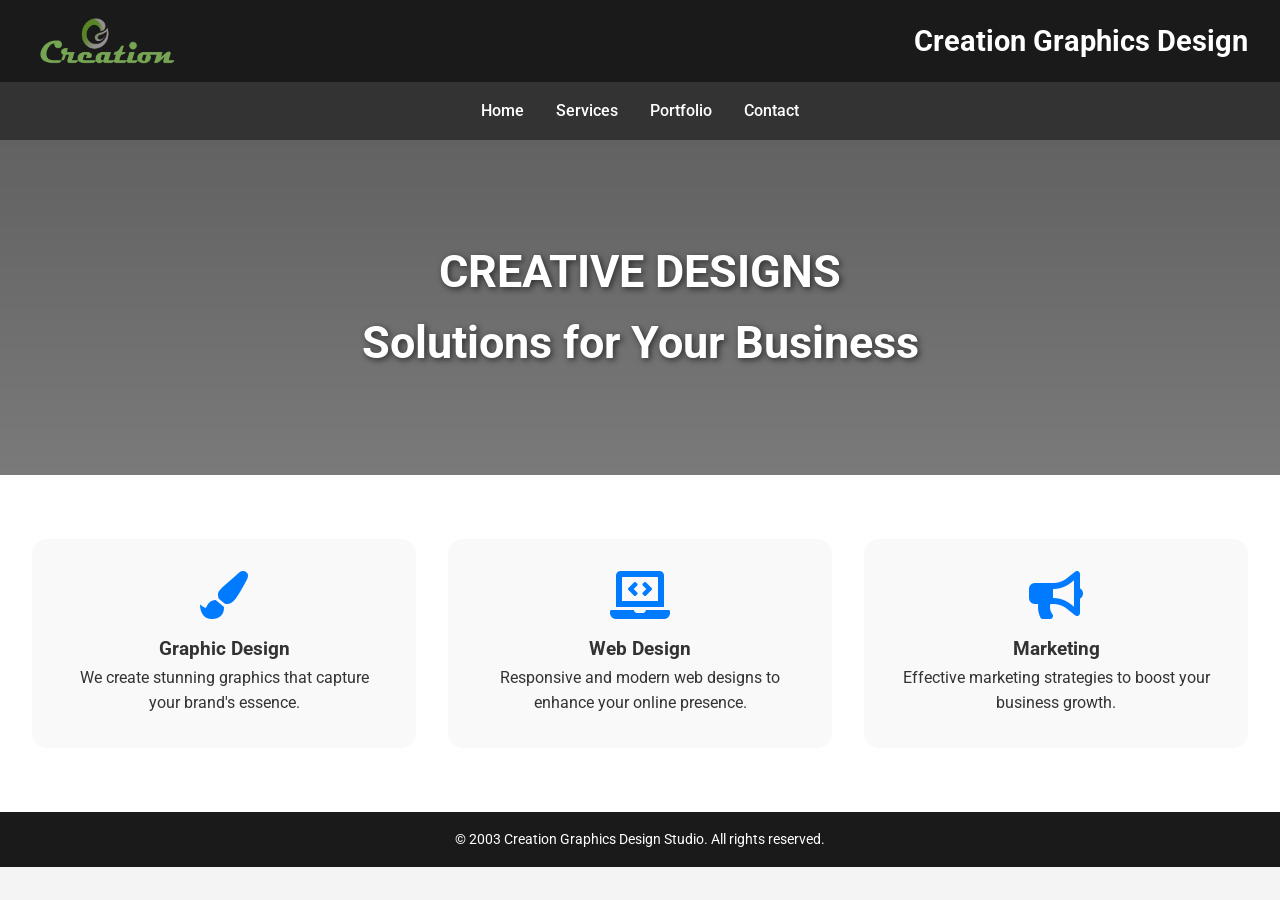
<file: Assignment_2/Graphics Designing/index.html>
<html lang="en">

<head>
    <meta charset="UTF-8">
    <meta name="viewport" content="width=device-width, initial-scale=1.0">
    <title>Graphics Design Studio</title>
    <link rel="stylesheet" href="https://cdnjs.cloudflare.com/ajax/libs/font-awesome/5.15.3/css/all.min.css">
    <link href="https://fonts.googleapis.com/css2?family=Roboto:wght@400;700&display=swap" rel="stylesheet">
    <link rel="stylesheet" href="style.css">
</head>

<body>
    <header>


        <img alt="Company Logo - A stylized graphic design logo with vibrant colors" class="h-12" height="50" src="logodesign.jpg.png" width="150" />
        <h1>Creation Graphics Design </h1>
    </header>
    <nav>
        <a href="index.html">Home</a>
        <a href="service.html">Services</a>
        <a href="portfolio.html">Portfolio</a>
        <a href="contact.html">Contact</a>
    </nav>
    <section class="hero">
        <h2>CREATIVE DESIGNS <br>Solutions for Your Business</h2>
    </section>
    <section id="services" class="services">
        <div class="service">
            <i class="fas fa-paint-brush"></i>
            <h3>Graphic Design</h3>
            <p>We create stunning graphics that capture your brand's essence.</p>
        </div>
        <div class="service">
            <i class="fas fa-laptop-code"></i>
            <h3>Web Design</h3>
            <p>Responsive and modern web designs to enhance your online presence.</p>
        </div>
        <div class="service">
            <i class="fas fa-bullhorn"></i>
            <h3>Marketing</h3>
            <p>Effective marketing strategies to boost your business growth.</p>
        </div>
    </section>

    <footer>
        <p>&copy; 2003 Creation Graphics Design Studio. All rights reserved.</p>
    </footer>
</body>

</html>
</file>
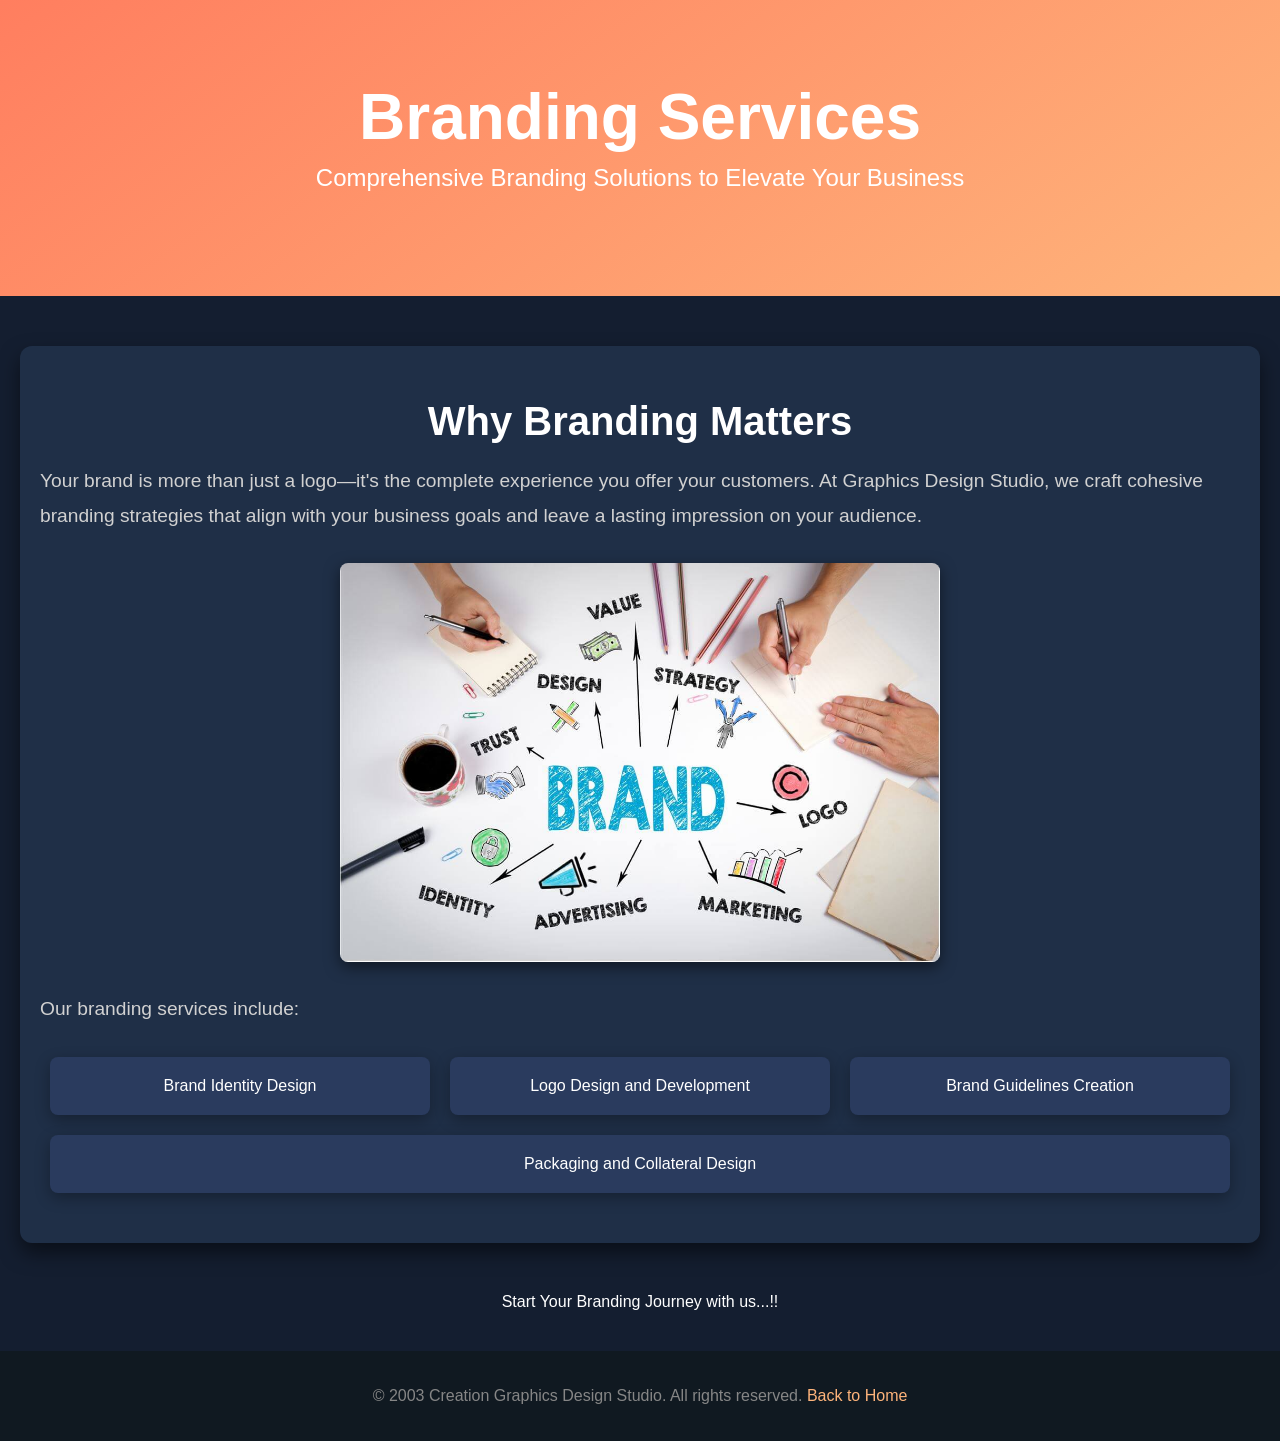
<file: Assignment_2/Graphics Designing/brand.html>
<!DOCTYPE html>
<html lang="en">

<head>
    <meta charset="UTF-8">
    <meta name="viewport" content="width=device-width, initial-scale=1.0">
    <link rel="stylesheet" href="brand.css">
    <title>Branding Services - Graphics Design Studio</title>

</head>

<body>
    <header>
        <h1>Branding Services</h1>
        <p>Comprehensive Branding Solutions to Elevate Your Business</p>
    </header>

    <section class="details-section">
        <h2>Why Branding Matters</h2>
        <p>Your brand is more than just a logo—it's the complete experience you offer your customers. At Graphics Design Studio, we craft cohesive branding strategies that align with your business goals and leave a lasting impression on your audience.</p>
        <img src="brand.jpg" alt="Branding Example">
        <p>Our branding services include:</p>
        <ul>
            <li>Brand Identity Design</li>
            <li>Logo Design and Development</li>
            <li>Brand Guidelines Creation</li>
            <li>Packaging and Collateral Design</li>
        </ul>
    </section>

    <div class="cta">
        Start Your Branding Journey with us...!!
    </div>

    <footer>
        <p>&copy; 2003 Creation Graphics Design Studio. All rights reserved. <a href="index.html">Back to Home</a></p>
    </footer>
</body>

</html>
</file>
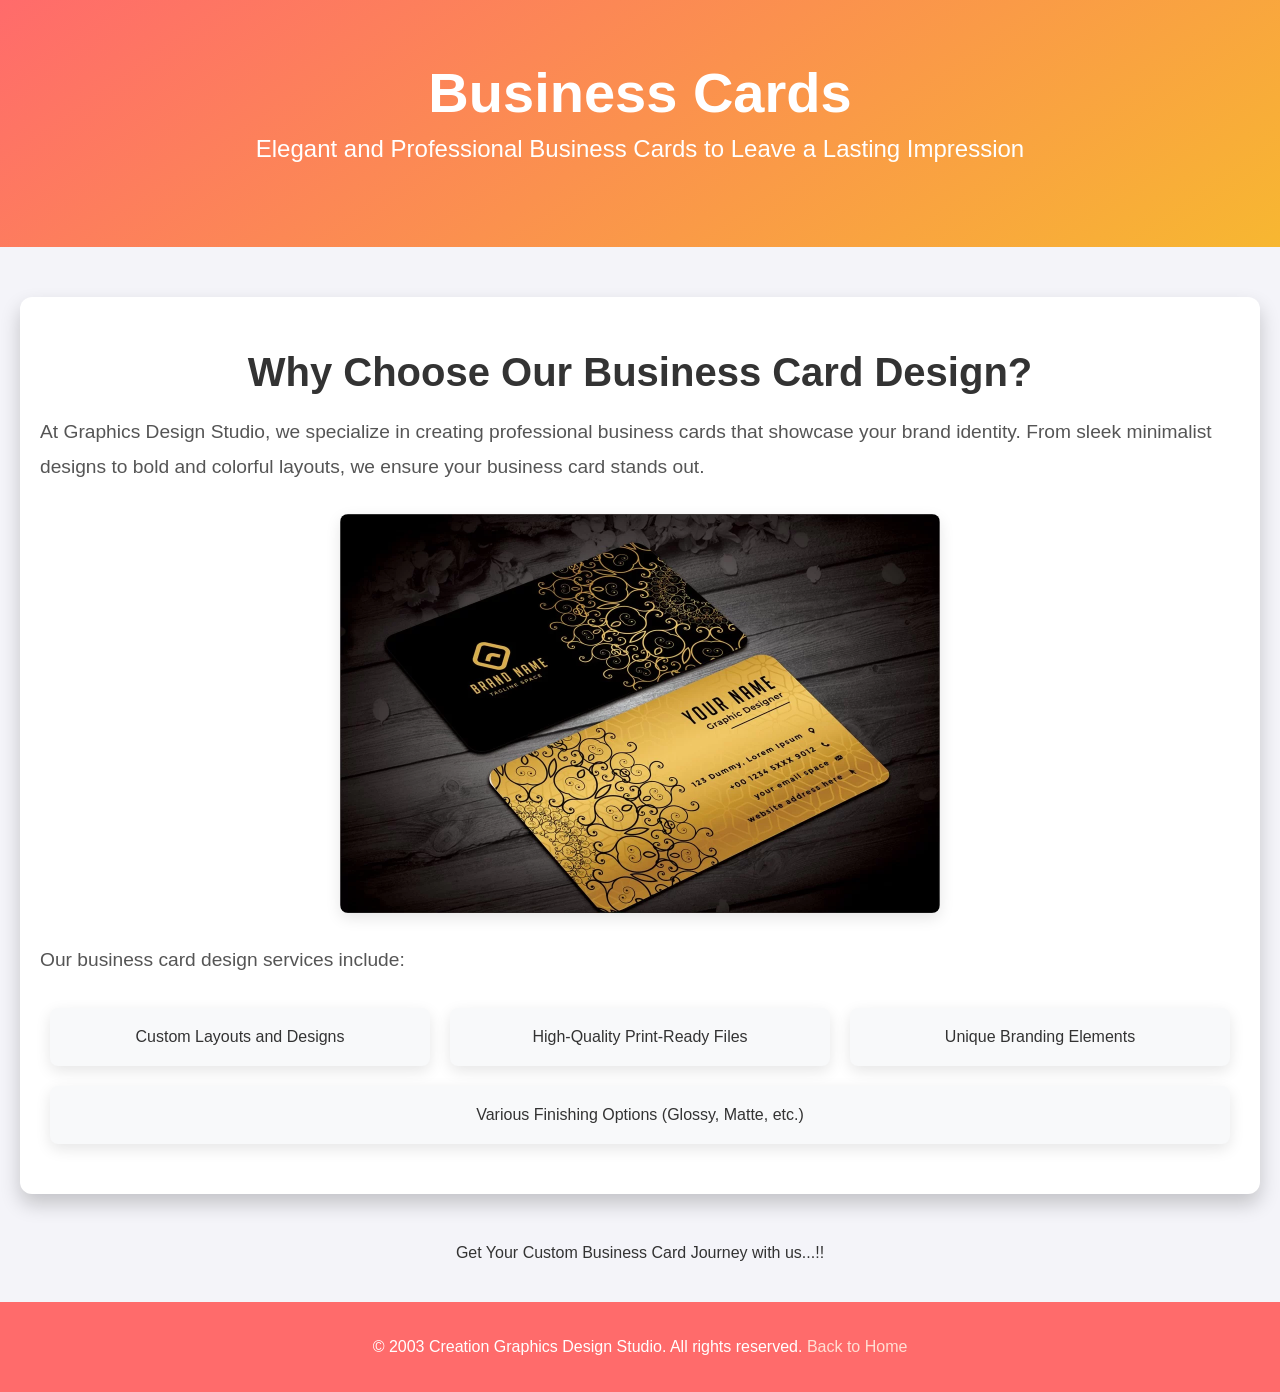
<file: Assignment_2/Graphics Designing/businesscard.html>
<!DOCTYPE html>
<html lang="en">

<head>
    <meta charset="UTF-8">
    <meta name="viewport" content="width=device-width, initial-scale=1.0">
    <link rel="stylesheet" href="businesscard.css">
    <title>Business Cards - Graphics Design Studio</title>

</head>

<body>
    <header>
        <h1>Business Cards</h1>
        <p>Elegant and Professional Business Cards to Leave a Lasting Impression</p>
    </header>

    <section class="details-section">
        <h2>Why Choose Our Business Card Design?</h2>
        <p>At Graphics Design Studio, we specialize in creating professional business cards that showcase your brand identity. From sleek minimalist designs to bold and colorful layouts, we ensure your business card stands out.</p>
        <img src="card.jpg" alt="Business Card Design Example">
        <p>Our business card design services include:</p>
        <ul>
            <li>Custom Layouts and Designs</li>
            <li>High-Quality Print-Ready Files</li>
            <li>Unique Branding Elements</li>
            <li>Various Finishing Options (Glossy, Matte, etc.)</li>
        </ul>
    </section>

    <div class="cta">
        Get Your Custom Business Card Journey with us...!!
    </div>

    <footer>
        <p>&copy; 2003 Creation Graphics Design Studio. All rights reserved. <a href="index.html">Back to Home</a></p>
    </footer>
</body>

</html>
</file>
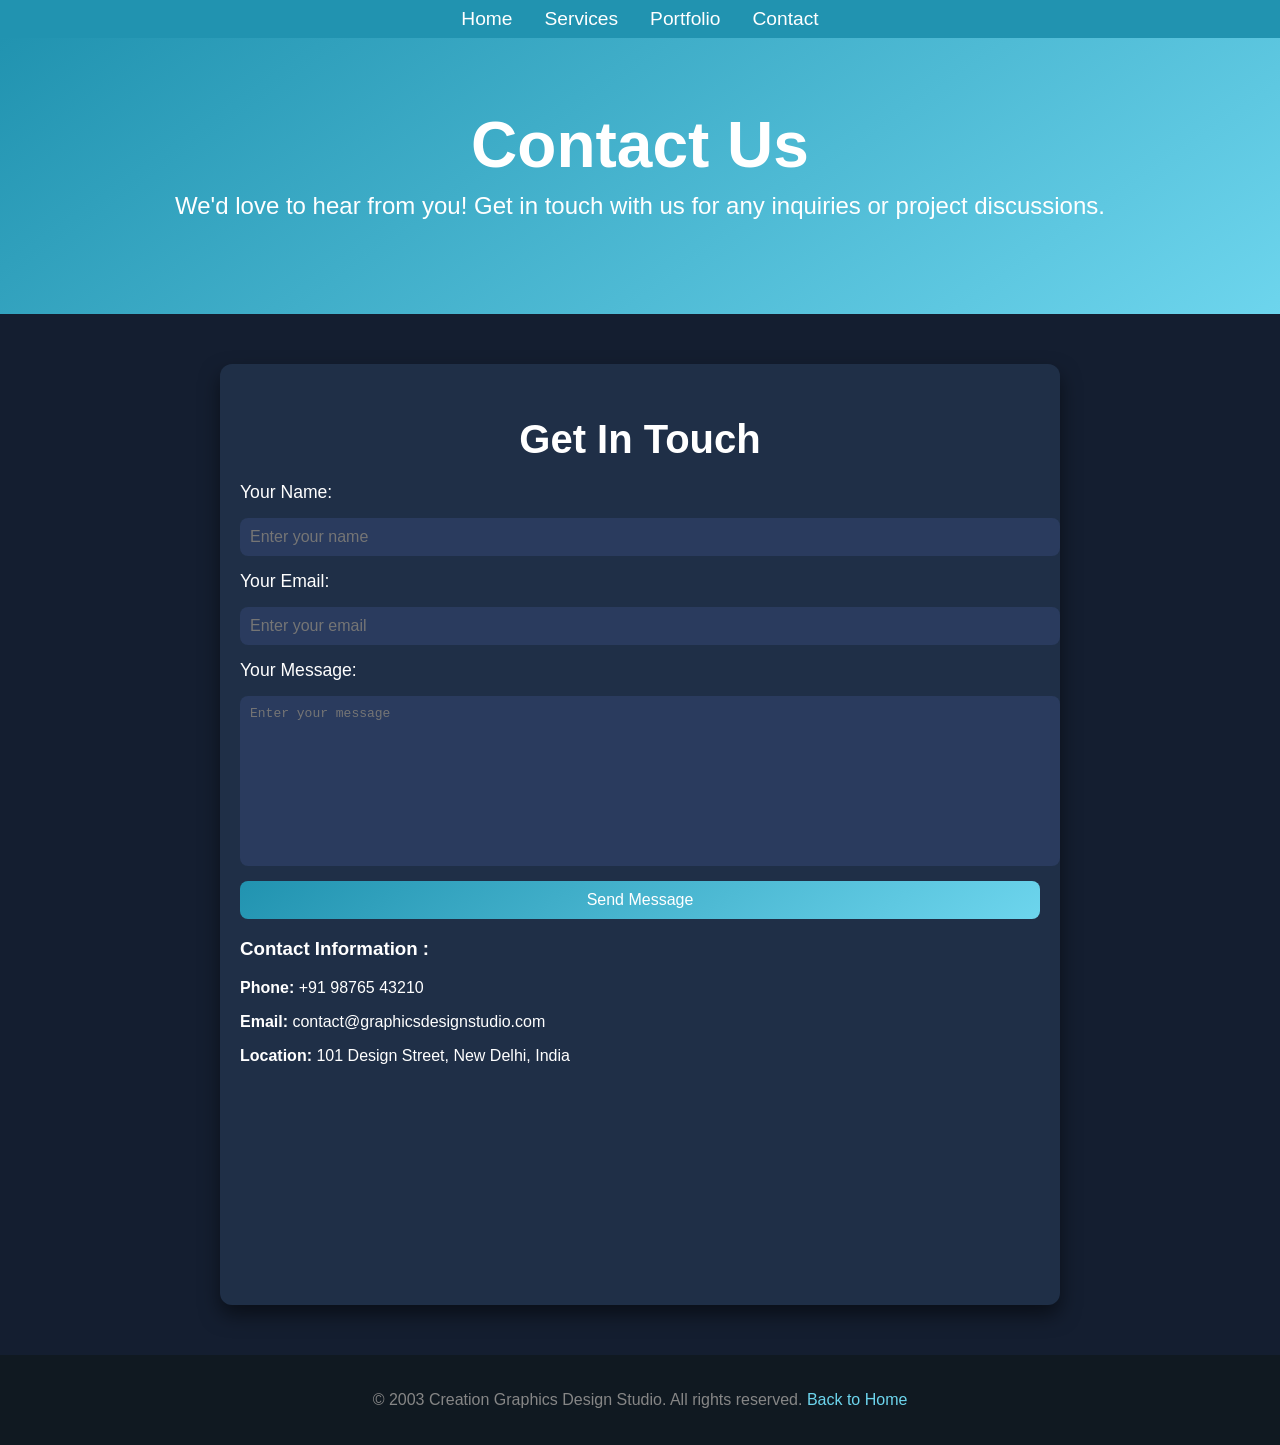
<file: Assignment_2/Graphics Designing/contact.html>
<!DOCTYPE html>
<html lang="en">

<head>
    <meta charset="UTF-8" />
    <meta name="viewport" content="width=device-width, initial-scale=1.0" />
    <link rel="stylesheet" href="contact.css" />
    <title>Contact Us - Graphics Design</title>
</head>

<body>
    <nav>
        <a href="index.html">Home</a>
        <a href="service.html">Services</a>
        <a href="portfolio.html">Portfolio</a>
        <a href="contact.html">Contact</a>
    </nav>

    <header>
        <h1>Contact Us</h1>
        <p>We'd love to hear from you! Get in touch with us for any inquiries or project discussions.</p>
    </header>

    <section class="contact-section">
        <h2>Get In Touch</h2>
        <div class="contact-container">
            <form action="#" method="POST" class="contact-form">
                <label for="name">Your Name:</label>
                <input type="text" id="name" name="name" placeholder="Enter your name" required />

                <label for="email">Your Email:</label>
                <input type="email" id="email" name="email" placeholder="Enter your email" required />

                <label for="message">Your Message:</label>
                <textarea id="message" name="message" placeholder="Enter your message" required></textarea>

                <button type="submit">Send Message</button>
            </form>

            <div class="contact-details">
                <h3>Contact Information :</h3>
                <p><strong>Phone:</strong> +91 98765 43210</p>
                <p><strong>Email:</strong> contact@graphicsdesignstudio.com</p>
                <p><strong>Location:</strong> 101 Design Street, New Delhi, India</p>
                <div class="map">
                    <iframe src="https://www.google.com/maps?q=New+Delhi,+India&output=embed" width="100%" height="200" style="border:0;" allowfullscreen loading="lazy"></iframe>
                </div>
            </div>
        </div>
    </section>

    <footer>
        <p>&copy; 2003 Creation Graphics Design Studio. All rights reserved. <a href="index.html">Back to Home</a></p>
    </footer>
</body>

</html>
</file>
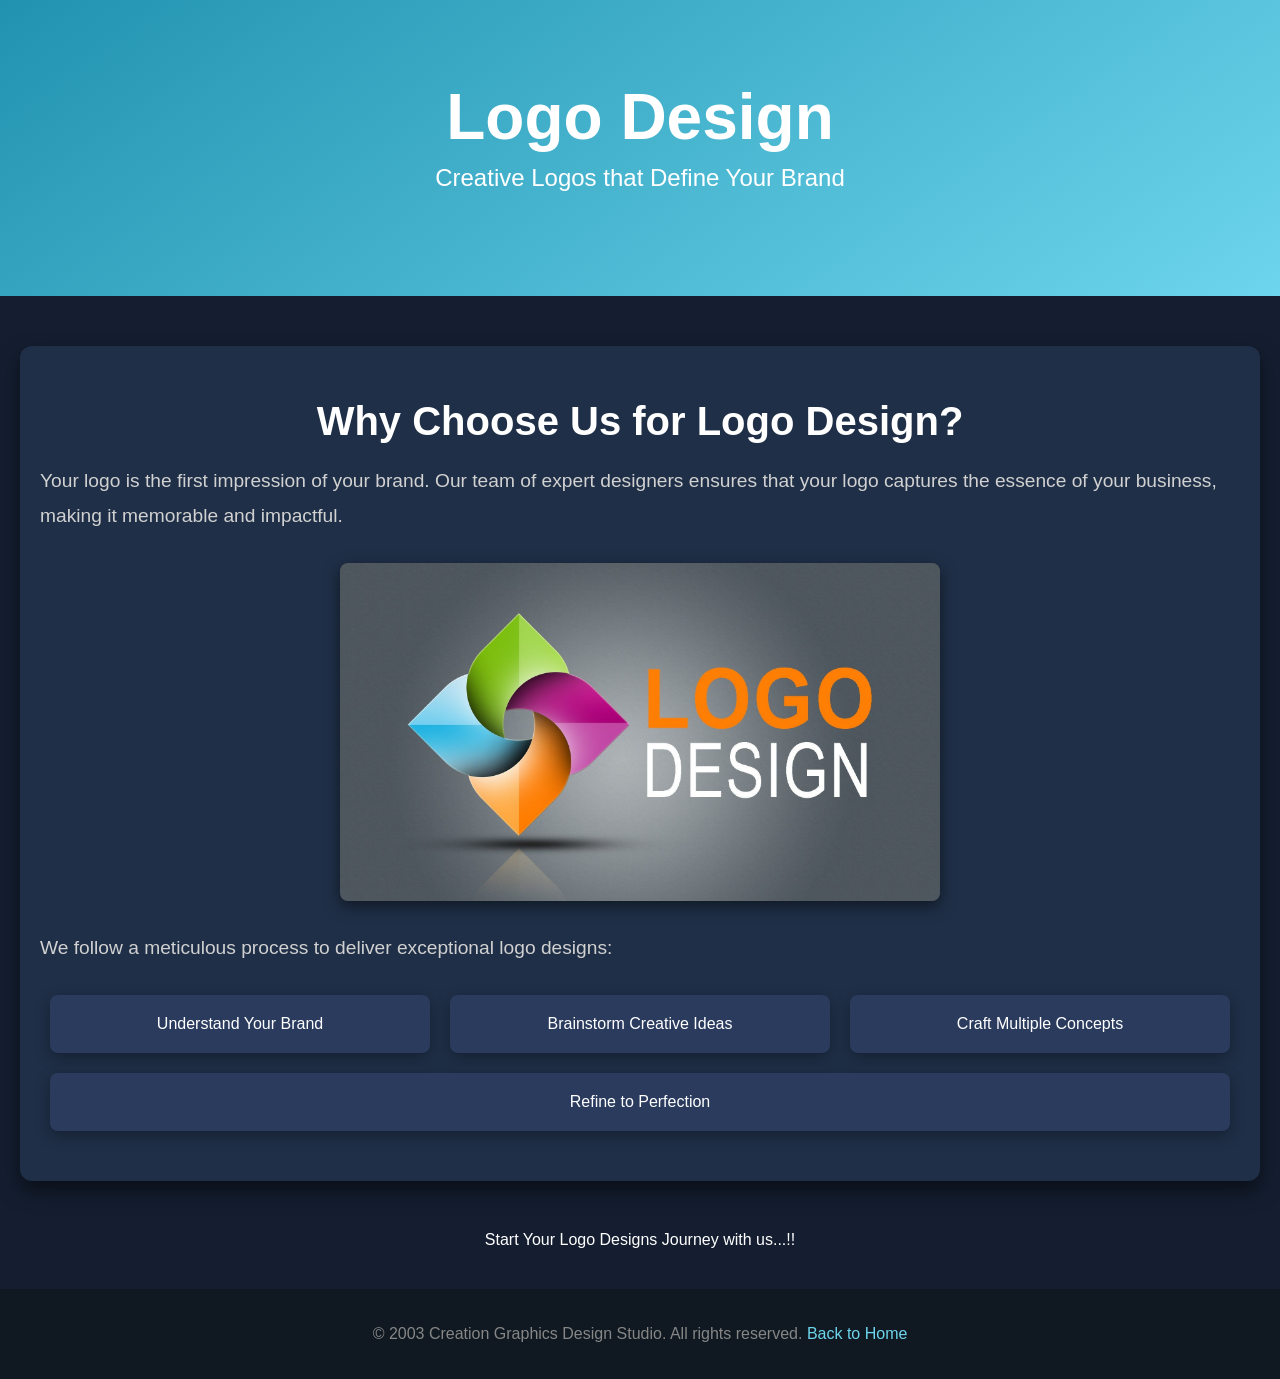
<file: Assignment_2/Graphics Designing/logo.html>
<!DOCTYPE html>
<html lang="en">

<head>
    <meta charset="UTF-8">
    <meta name="viewport" content="width=device-width, initial-scale=1.0">
    <link rel="stylesheet" href="logo.css">
    <title>Logo Design - Graphics Design Studio</title>

</head>

<body>
    <header>
        <h1>Logo Design</h1>
        <p>Creative Logos that Define Your Brand</p>
    </header>

    <section class="details-section">
        <h2>Why Choose Us for Logo Design?</h2>
        <p>Your logo is the first impression of your brand. Our team of expert designers ensures that your logo captures the essence of your business, making it memorable and impactful.</p>
        <img src="logo.jpg" alt="Logo Design Example">
        <p>We follow a meticulous process to deliver exceptional logo designs:</p>
        <ul>
            <li>Understand Your Brand</li>
            <li>Brainstorm Creative Ideas</li>
            <li>Craft Multiple Concepts</li>
            <li>Refine to Perfection</li>
        </ul>
    </section>

    <div class="cta">
        Start Your Logo Designs Journey with us...!!
    </div>




    <footer>
        <p>&copy; 2003 Creation Graphics Design Studio. All rights reserved. <a href="index.html">Back to Home</a></p>
    </footer>
</body>

</html>
</file>
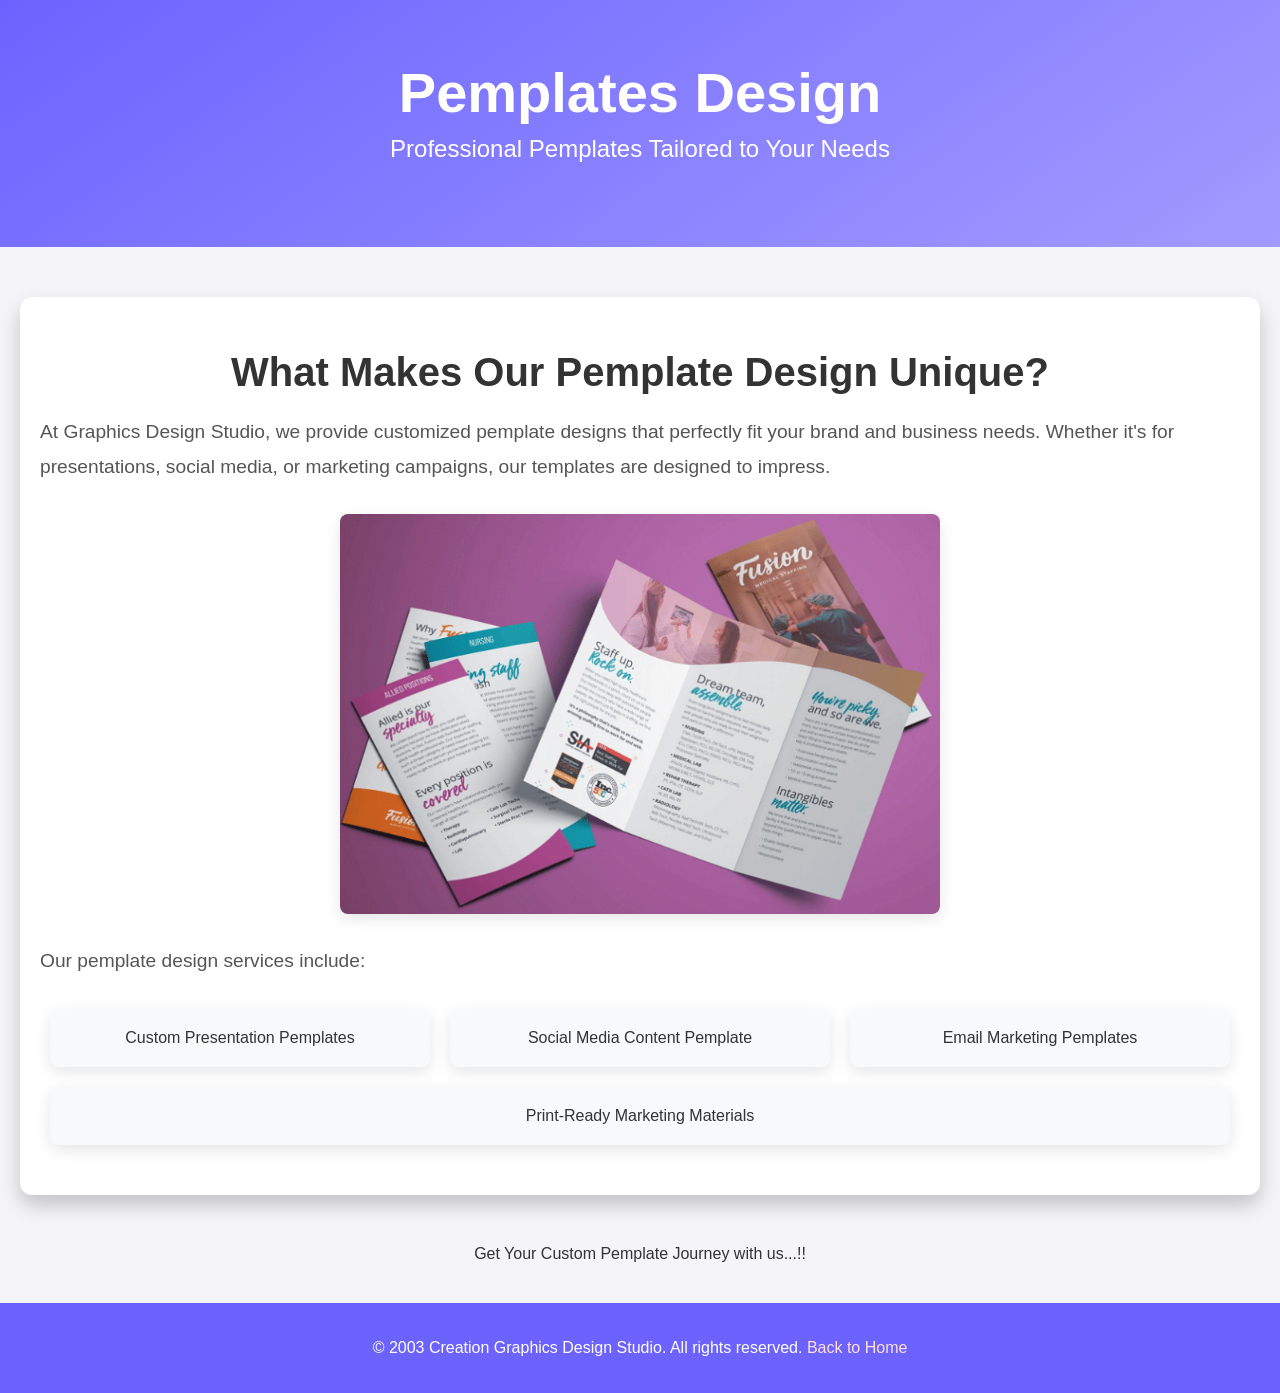
<file: Assignment_2/Graphics Designing/pamplet.html>
<!DOCTYPE html>
<html lang="en">

<head>
    <meta charset="UTF-8">
    <meta name="viewport" content="width=device-width, initial-scale=1.0">
    <link rel="stylesheet" href="pemplate.css">
    <title>Pemplate Design - Graphics Design Studio</title>

</head>

<body>
    <header>
        <h1>Pemplates Design</h1>
        <p>Professional Pemplates Tailored to Your Needs</p>
    </header>

    <section class="details-section">
        <h2>What Makes Our Pemplate Design Unique?</h2>
        <p>At Graphics Design Studio, we provide customized pemplate designs that perfectly fit your brand and business needs. Whether it's for presentations, social media, or marketing campaigns, our templates are designed to impress.</p>
        <img src="pamplet.jpg" alt="Template Design Example">
        <p>Our pemplate design services include:</p>
        <ul>
            <li>Custom Presentation Pemplates</li>
            <li>Social Media Content Pemplate</li>
            <li>Email Marketing Pemplates</li>
            <li>Print-Ready Marketing Materials</li>
        </ul>
    </section>

    <div class="cta">
        Get Your Custom Pemplate Journey with us...!!</a>
    </div>

    <footer>
        <p>&copy; 2003 Creation Graphics Design Studio. All rights reserved. <a href="index.html">Back to Home</a></p>
    </footer>
</body>

</html>
</file>
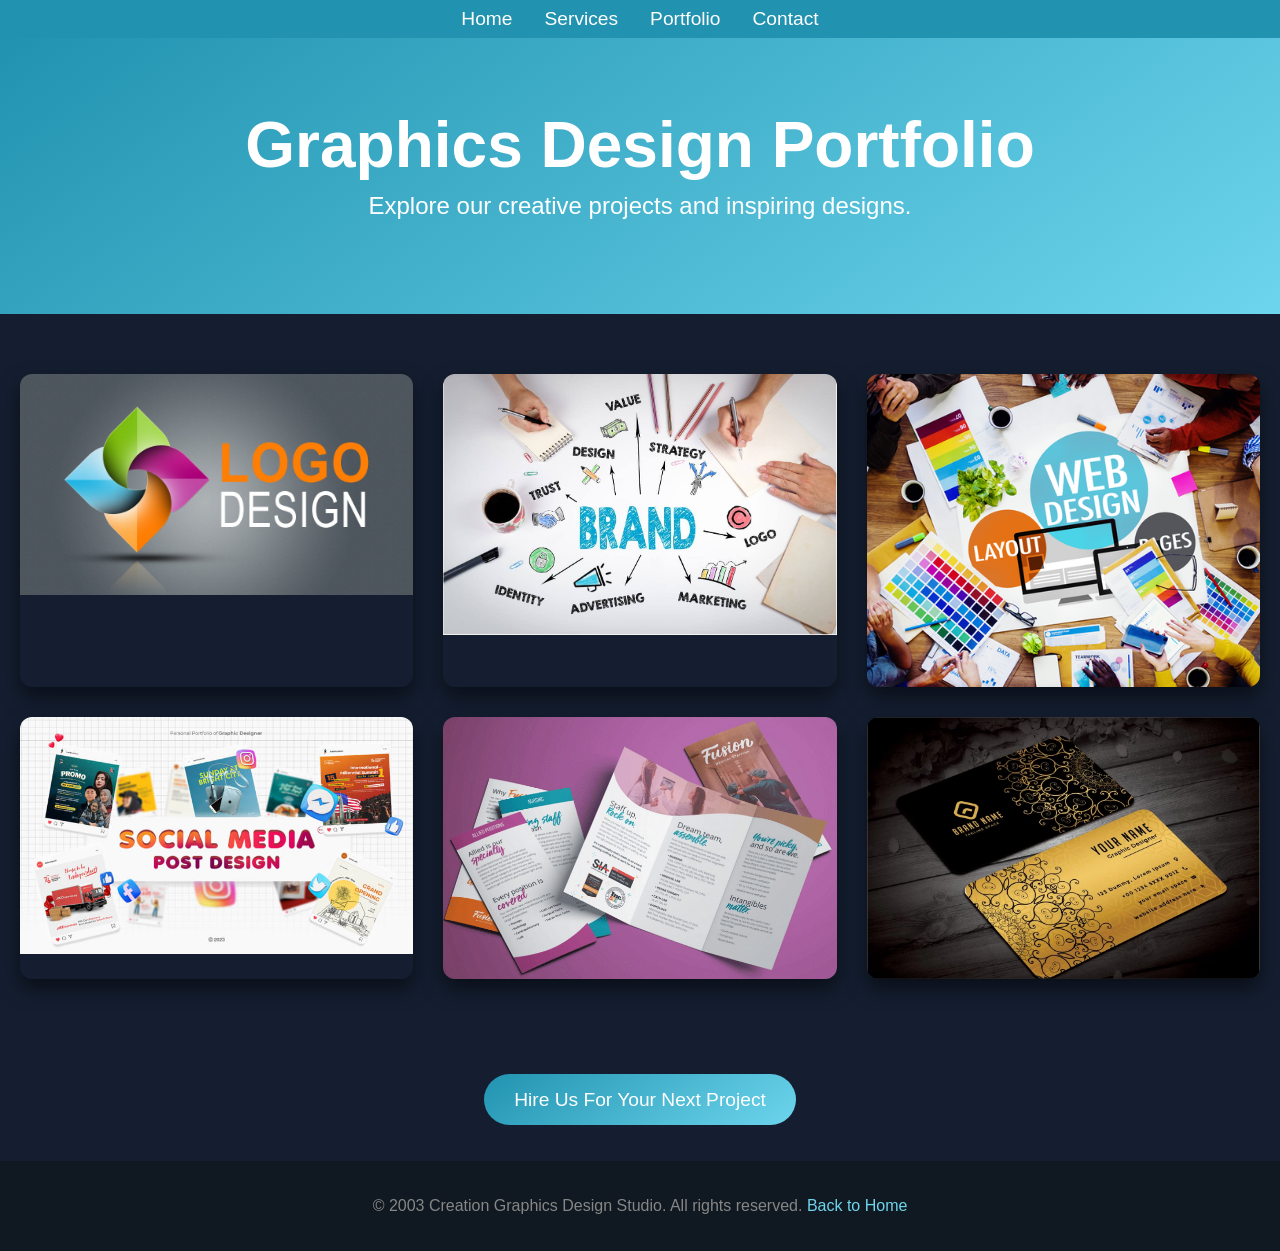
<file: Assignment_2/Graphics Designing/portfolio.html>
<!DOCTYPE html>
<html lang="en">

<head>
    <meta charset="UTF-8">
    <meta name="viewport" content="width=device-width, initial-scale=1.0">
    <link rel="stylesheet" href="portfolio.css">
    <title>Graphics Design Portfolio</title>

</head>

<body>

    <nav>
        <a href="index.html">Home</a>
        <a href="service.html">Services</a>
        <a href="portfolio.html">Portfolio</a>
        <a href="contact.html">Contact</a>
    </nav>

    <header>
        <h1>Graphics Design Portfolio</h1>
        <p>Explore our creative projects and inspiring designs.</p>
    </header>

    <section class="portfolio">
        <div class="portfolio-item">
            <img src="logo.jpg" alt="Logo Design">
            <div class="portfolio-overlay">
                <h3>Logo Design</h3>
                <a href="logo.html">View Details</a>
            </div>
        </div>

        <div class="portfolio-item">
            <img src="brand.jpg" alt="Branding Design">
            <div class="portfolio-overlay">
                <h3>Branding</h3>
                <a href="brand.html">View Details</a>
            </div>
        </div>

        <div class="portfolio-item">
            <img src="web.jpg" alt="Web Design">
            <div class="portfolio-overlay">
                <h3>Web Design</h3>
                <a href="web.html">View Details</a>
            </div>
        </div>

        <div class="portfolio-item">
            <img src="socialmedia.jpg" alt="Social Media Design">
            <div class="portfolio-overlay">
                <h3>Social Media Graphics</h3>
                <a href="socialmedia.html">View Details</a>
            </div>
        </div>

        <div class="portfolio-item">
            <img src="pamplet.jpg" alt="Social Media Design">
            <div class="portfolio-overlay">
                <h3>Pemplate Designs</h3>
                <a href="pamplet.html">View Details</a>
            </div>
        </div>

        <div class="portfolio-item">
            <img src="card.jpg" alt="Social Media Design">
            <div class="portfolio-overlay">
                <h3>Business Cards</h3>
                <a href="businesscard.html">View Details</a>
            </div>
        </div>


    </section>

    <div class="cta">
        <a href="contact.html">Hire Us For Your Next Project</a>
    </div>

    <footer>
        <p>&copy; 2003 Creation Graphics Design Studio. All rights reserved. <a href="contact.html">Back to Home</a></p>
    </footer>
</body>

</html>
</file>
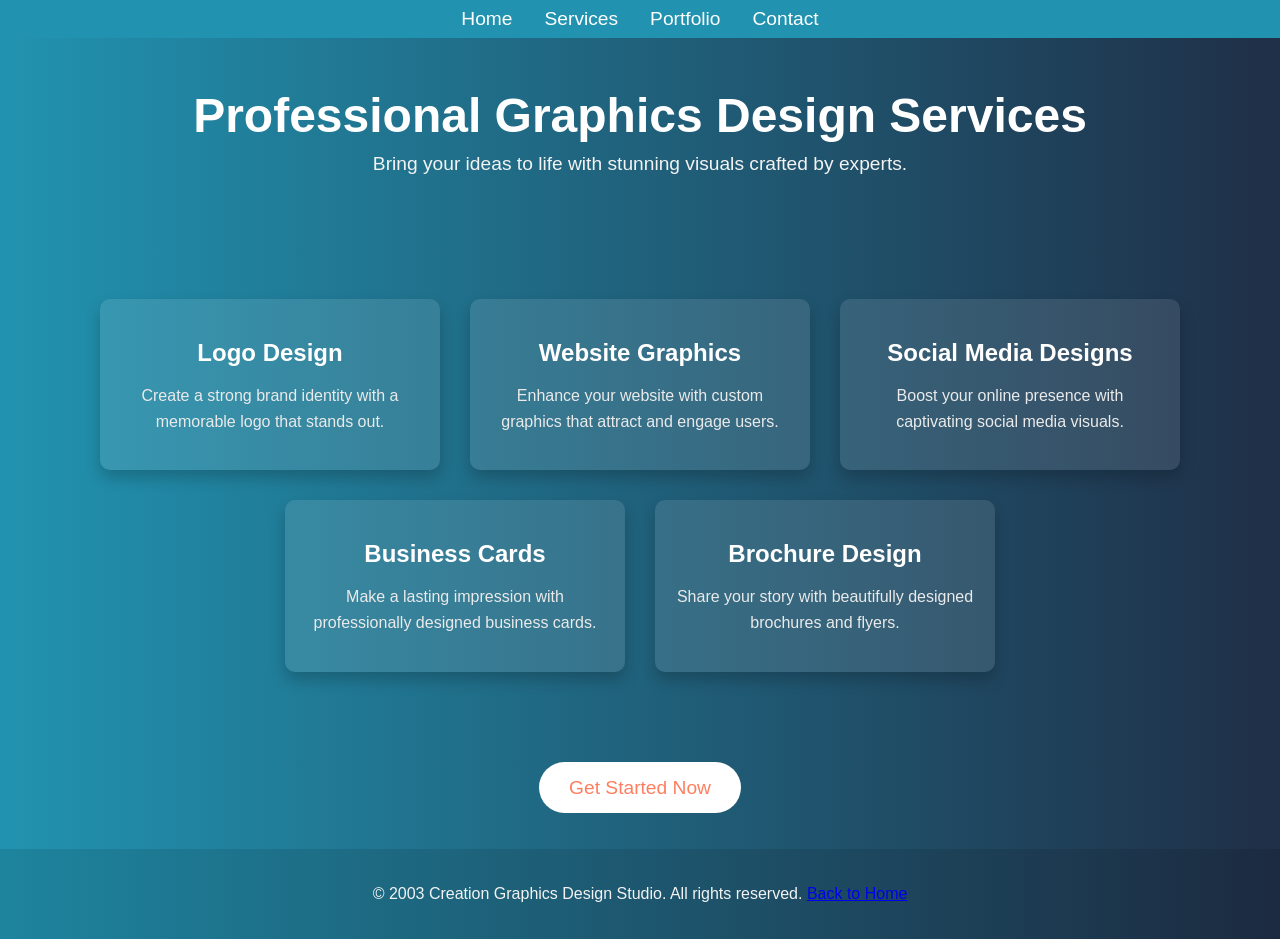
<file: Assignment_2/Graphics Designing/service.html>
<!DOCTYPE html>
<html lang="en">

<head>
    <meta charset="UTF-8">
    <meta name="viewport" content="width=device-width, initial-scale=1.0">
    <link rel="stylesheet" href="service.css">
    <title>Graphics Design Services</title>

</head>

<body>

    <nav>
        <a href="index.html">Home</a>
        <a href="service.html">Services</a>
        <a href="portfolio.html">Portfolio</a>
        <a href="contact.html">Contact</a>
    </nav>

    <header>
        <h1>Professional Graphics Design Services</h1>
        <p>Bring your ideas to life with stunning visuals crafted by experts.</p>
    </header>

    <section class="services">
        <div class="service-card">
            <h3>Logo Design</h3>
            <p>Create a strong brand identity with a memorable logo that stands out.</p>
        </div>

        <div class="service-card">
            <h3>Website Graphics</h3>
            <p>Enhance your website with custom graphics that attract and engage users.</p>
        </div>

        <div class="service-card">
            <h3>Social Media Designs</h3>
            <p>Boost your online presence with captivating social media visuals.</p>
        </div>

        <div class="service-card">
            <h3>Business Cards</h3>
            <p>Make a lasting impression with professionally designed business cards.</p>
        </div>

        <div class="service-card">
            <h3>Brochure Design</h3>
            <p>Share your story with beautifully designed brochures and flyers.</p>
        </div>
    </section>

    <div class="cta">
        <a href="#">Get Started Now</a>
    </div>

    <footer>
        <p>&copy; 2003 Creation Graphics Design Studio. All rights reserved. <a href="index.html">Back to Home</a></p>
    </footer>
</body>

</html>
</file>
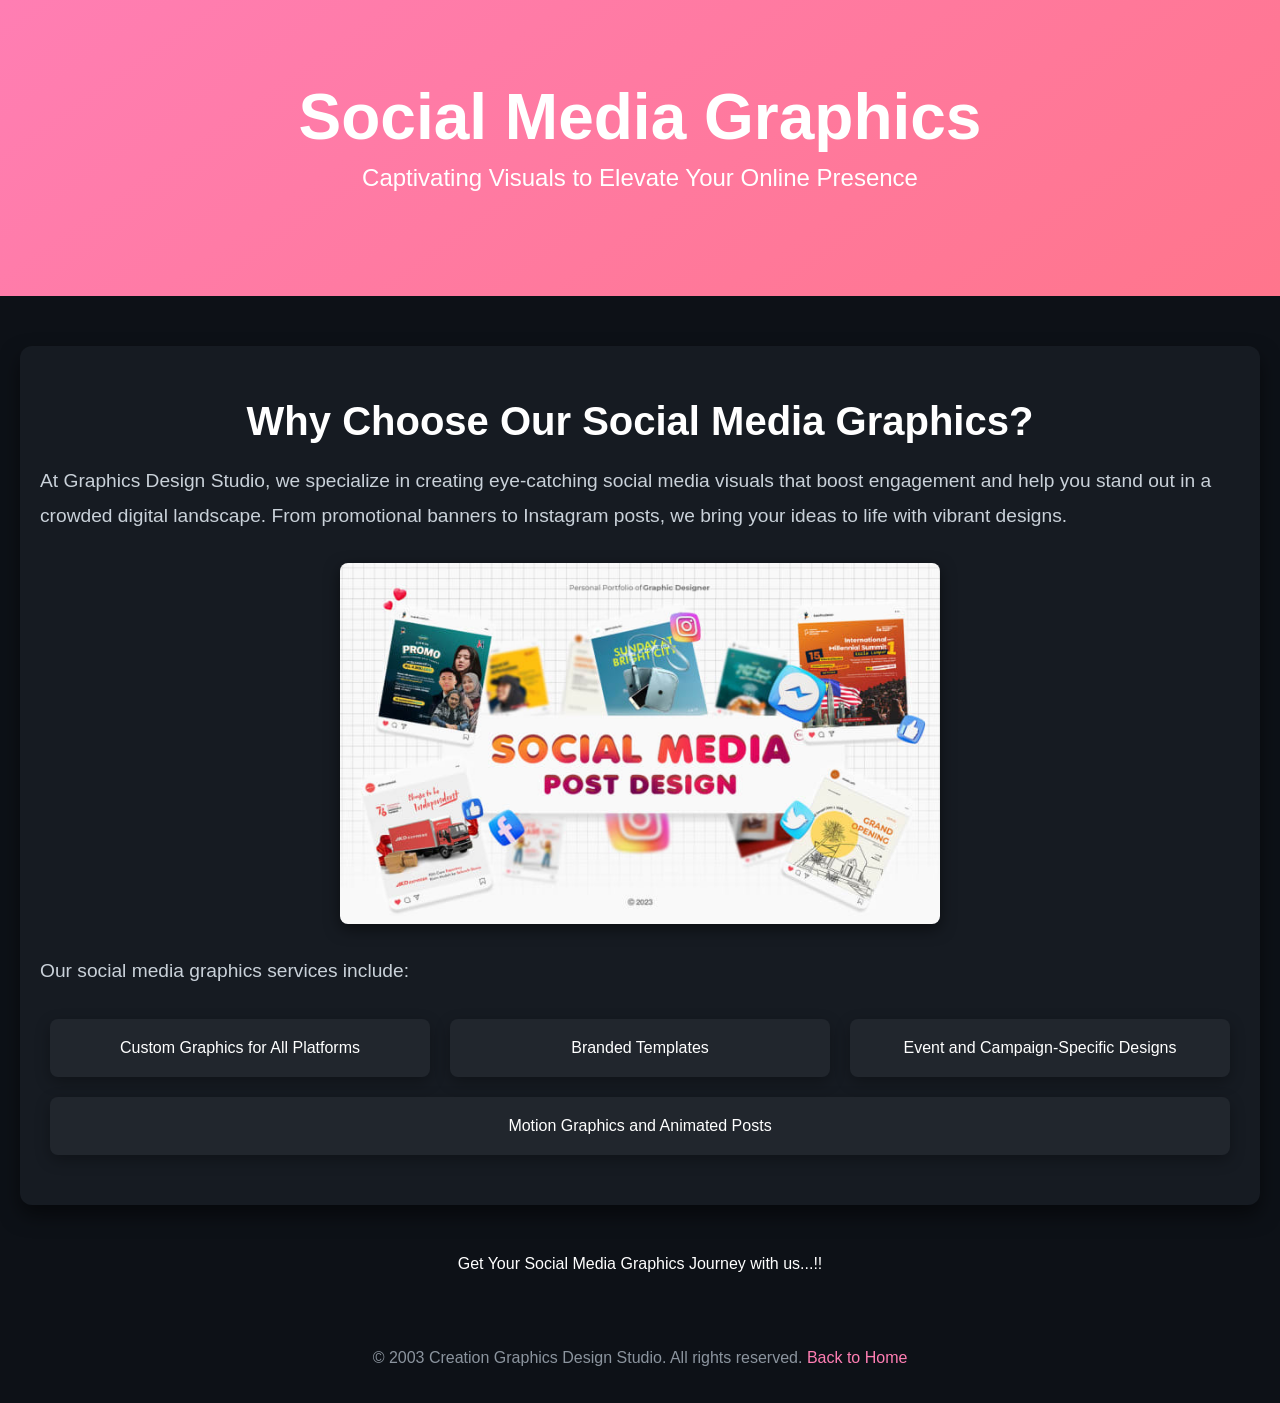
<file: Assignment_2/Graphics Designing/socialmedia.html>
<!DOCTYPE html>
<html lang="en">

<head>
    <meta charset="UTF-8">
    <meta name="viewport" content="width=device-width, initial-scale=1.0">
    <link rel="stylesheet" href="socialmedia.css">
    <title>Social Media Graphics - Graphics Design Studio</title>

</head>

<body>
    <header>
        <h1>Social Media Graphics</h1>
        <p>Captivating Visuals to Elevate Your Online Presence</p>
    </header>

    <section class="details-section">
        <h2>Why Choose Our Social Media Graphics?</h2>
        <p>At Graphics Design Studio, we specialize in creating eye-catching social media visuals that boost engagement and help you stand out in a crowded digital landscape. From promotional banners to Instagram posts, we bring your ideas to life with vibrant
            designs.
        </p>
        <img src="socialmedia.jpg" alt="Social Media Graphics Example">
        <p>Our social media graphics services include:</p>
        <ul>
            <li>Custom Graphics for All Platforms</li>
            <li>Branded Templates</li>
            <li>Event and Campaign-Specific Designs</li>
            <li>Motion Graphics and Animated Posts</li>
        </ul>
    </section>

    <div class="cta">
        Get Your Social Media Graphics Journey with us...!!
    </div>

    <footer>
        <p>&copy; 2003 Creation Graphics Design Studio. All rights reserved. <a href="index.html">Back to Home</a></p>
    </footer>
</body>

</html>
</file>
<file: Assignment_2/Graphics Designing/style.css>
/* Reset & Base Styles */

* {
    margin: 0;
    padding: 0;
    box-sizing: border-box;
}

body {
    font-family: 'Roboto', sans-serif;
    line-height: 1.6;
    background-color: #f4f4f4;
    color: #333;
    scroll-behavior: smooth;
}


/* Smooth fade-in animation */

@keyframes fadeInUp {
    from {
        opacity: 0;
        transform: translateY(40px);
    }
    to {
        opacity: 1;
        transform: translateY(0);
    }
}


/* Header */

header {
    display: flex;
    align-items: center;
    justify-content: space-between;
    padding: 1rem 2rem;
    background-color: #1a1a1a;
    color: white;
    flex-wrap: wrap;
    animation: fadeInUp 1s ease forwards;
}

header h1 {
    font-size: 1.8rem;
    margin-left: 10px;
}


/* Navigation */

nav {
    background-color: #333;
    display: flex;
    justify-content: center;
    flex-wrap: wrap;
    animation: fadeInUp 1.2s ease forwards;
}

nav a {
    color: white;
    padding: 1rem;
    text-decoration: none;
    font-weight: 500;
    transition: background 0.3s, transform 0.3s;
}

nav a:hover {
    background-color: #007bff;
    transform: scale(1.05);
}


/* Hero Section */

.hero {
    background: linear-gradient(rgba(0, 0, 0, 0.6), rgba(0, 0, 0, 0.5)), url('https://images.unsplash.com/photo-1507525428034-b723cf961d3e?fit=crop&w=1920&q=80') no-repeat center center/cover;
    color: white;
    padding: 6rem 2rem;
    text-align: center;
    animation: fadeInUp 1.4s ease forwards;
}

.hero h2 {
    font-size: 2.8rem;
    font-weight: 700;
    text-shadow: 2px 2px 6px rgba(0, 0, 0, 0.6);
    animation: fadeInUp 1.8s ease;
}


/* Services Section */

.services {
    display: grid;
    grid-template-columns: repeat(auto-fit, minmax(250px, 1fr));
    gap: 2rem;
    padding: 4rem 2rem;
    background-color: #fff;
    animation: fadeInUp 2s ease forwards;
}

.service {
    background-color: #f9f9f9;
    padding: 2rem;
    border-radius: 15px;
    text-align: center;
    transition: transform 0.4s ease, box-shadow 0.4s ease;
    position: relative;
    overflow: hidden;
}

.service::before {
    content: '';
    position: absolute;
    top: -50%;
    left: -50%;
    width: 200%;
    height: 200%;
    background: radial-gradient(circle at center, rgba(0, 123, 255, 0.1), transparent 70%);
    z-index: 0;
    transition: transform 0.5s;
    transform: scale(0);
}

.service:hover::before {
    transform: scale(1);
}

.service:hover {
    transform: translateY(-10px);
    box-shadow: 0 12px 25px rgba(0, 0, 0, 0.1);
}

.service i {
    font-size: 3rem;
    color: #007bff;
    margin-bottom: 1rem;
    z-index: 1;
    position: relative;
}

.service h3,
.service p {
    z-index: 1;
    position: relative;
}


/* Footer */

footer {
    background-color: #1a1a1a;
    color: white;
    text-align: center;
    padding: 1rem 2rem;
    font-size: 0.9rem;
    animation: fadeInUp 2.4s ease forwards;
}


/* Responsive Adjustments */

@media (max-width: 768px) {
    header {
        flex-direction: column;
        text-align: center;
    }
    nav {
        flex-direction: column;
    }
    .hero h2 {
        font-size: 2rem;
    }
    .service i {
        font-size: 2.2rem;
    }
}
</file>
<file: Assignment_2/Graphics Designing/brand.css>
body {
    margin: 0;
    font-family: 'Poppins', sans-serif;
    background: #141E30;
    color: #fff;
    overflow-x: hidden;
}

header {
    text-align: center;
    padding: 80px 20px;
    background: linear-gradient(145deg, #ff7e5f, #feb47b);
    color: white;
    animation: fadeIn 1.5s ease;
}

header h1 {
    font-size: 4em;
    margin: 0;
}

header p {
    font-size: 1.5em;
    margin-top: 10px;
}

@keyframes fadeIn {
    from {
        opacity: 0;
        transform: translateY(-20px);
    }
    to {
        opacity: 1;
        transform: translateY(0);
    }
}

.details-section {
    max-width: 1200px;
    margin: 50px auto;
    padding: 20px;
    background: #1f2f47;
    border-radius: 12px;
    box-shadow: 0 10px 20px rgba(0, 0, 0, 0.5);
    animation: slideUp 2s ease;
}

.details-section h2 {
    text-align: center;
    margin-bottom: 20px;
    font-size: 2.5em;
}

.details-section p {
    font-size: 1.2em;
    line-height: 1.8;
    color: #d1d1d1;
}

.details-section img {
    display: block;
    width: 100%;
    max-width: 600px;
    margin: 30px auto;
    border-radius: 8px;
    box-shadow: 0 5px 15px rgba(0, 0, 0, 0.5);
    animation: fadeIn 1.5s ease;
}

.details-section ul {
    list-style: none;
    padding: 0;
    margin: 20px 0;
    display: flex;
    flex-wrap: wrap;
    justify-content: space-around;
}

.details-section li {
    background: #2a3b5e;
    color: white;
    padding: 20px;
    border-radius: 8px;
    margin: 10px;
    box-shadow: 0 5px 15px rgba(0, 0, 0, 0.3);
    transition: transform 0.3s ease, box-shadow 0.3s ease;
    flex: 1 1 300px;
    text-align: center;
}

.details-section li:hover {
    transform: translateY(-10px);
    box-shadow: 0 15px 30px rgba(0, 0, 0, 0.6);
}

.cta {
    text-align: center;
    margin: 40px 0;
}

.cta a {
    text-decoration: none;
    background: linear-gradient(145deg, #ff7e5f, #feb47b);
    color: white;
    padding: 15px 30px;
    font-size: 1.2em;
    border-radius: 50px;
    transition: background 0.3s ease, transform 0.3s ease;
}

.cta a:hover {
    background: linear-gradient(145deg, #feb47b, #ff7e5f);
    transform: scale(1.05);
}

footer {
    text-align: center;
    padding: 20px;
    background: #101921;
    color: #868686;
    animation: fadeIn 3s ease;
}

footer a {
    color: #feb47b;
    text-decoration: none;
}

@keyframes slideUp {
    from {
        opacity: 0;
        transform: translateY(50px);
    }
    to {
        opacity: 1;
        transform: translateY(0);
    }
}

@media (max-width: 768px) {
    header h1 {
        font-size: 2.5em;
    }
    header p {
        font-size: 1.2em;
    }
    .details-section {
        padding: 15px;
    }
    .details-section ul {
        flex-direction: column;
        align-items: center;
    }
    .details-section li {
        flex: none;
        width: 90%;
    }
}
</file>
<file: Assignment_2/Graphics Designing/businesscard.css>
body {
    margin: 0;
    font-family: 'Poppins', sans-serif;
    background: #f4f4f9;
    color: #333;
    overflow-x: hidden;
}

header {
    text-align: center;
    padding: 60px 20px;
    background: linear-gradient(145deg, #ff6b6b, #f7b731);
    color: white;
    animation: fadeIn 1.5s ease;
}

header h1 {
    font-size: 3.5em;
    margin: 0;
}

header p {
    font-size: 1.5em;
    margin-top: 10px;
}

@keyframes fadeIn {
    from {
        opacity: 0;
        transform: translateY(-20px);
    }
    to {
        opacity: 1;
        transform: translateY(0);
    }
}

.details-section {
    max-width: 1200px;
    margin: 50px auto;
    padding: 20px;
    background: #ffffff;
    border-radius: 12px;
    box-shadow: 0 10px 20px rgba(0, 0, 0, 0.2);
    animation: slideUp 2s ease;
}

.details-section h2 {
    text-align: center;
    margin-bottom: 20px;
    font-size: 2.5em;
}

.details-section p {
    font-size: 1.2em;
    line-height: 1.8;
    color: #555;
}

.details-section img {
    display: block;
    width: 100%;
    max-width: 600px;
    margin: 30px auto;
    border-radius: 8px;
    box-shadow: 0 5px 15px rgba(0, 0, 0, 0.1);
    animation: fadeIn 1.5s ease;
}

.details-section ul {
    list-style: none;
    padding: 0;
    margin: 20px 0;
    display: flex;
    flex-wrap: wrap;
    justify-content: space-around;
}

.details-section li {
    background: #f8f9fa;
    color: #333;
    padding: 20px;
    border-radius: 8px;
    margin: 10px;
    box-shadow: 0 5px 15px rgba(0, 0, 0, 0.1);
    transition: transform 0.3s ease, box-shadow 0.3s ease;
    flex: 1 1 300px;
    text-align: center;
}

.details-section li:hover {
    transform: translateY(-10px);
    box-shadow: 0 15px 30px rgba(0, 0, 0, 0.2);
}

.cta {
    text-align: center;
    margin: 40px 0;
}

.cta a {
    text-decoration: none;
    background: linear-gradient(145deg, #ff6b6b, #f7b731);
    color: white;
    padding: 15px 30px;
    font-size: 1.2em;
    border-radius: 50px;
    transition: background 0.3s ease, transform 0.3s ease;
}

.cta a:hover {
    background: linear-gradient(145deg, #f7b731, #ff6b6b);
    transform: scale(1.05);
}

footer {
    text-align: center;
    padding: 20px;
    background: #ff6b6b;
    color: white;
    animation: fadeIn 3s ease;
}

footer a {
    color: #ffdfd4;
    text-decoration: none;
}

@keyframes slideUp {
    from {
        opacity: 0;
        transform: translateY(50px);
    }
    to {
        opacity: 1;
        transform: translateY(0);
    }
}

@media (max-width: 768px) {
    header h1 {
        font-size: 2.5em;
    }
    header p {
        font-size: 1.2em;
    }
    .details-section {
        padding: 15px;
    }
    .details-section ul {
        flex-direction: column;
        align-items: center;
    }
    .details-section li {
        flex: none;
        width: 90%;
    }
}
</file>
<file: Assignment_2/Graphics Designing/contact.css>
body {
    margin: 0;
    font-family: 'Poppins', sans-serif;
    background: #141E30;
    color: #fff;
    overflow-x: hidden;
}

nav {
    display: flex;
    justify-content: center;
    background: #2193b0;
    padding: 0.5rem 0;
    position: sticky;
    top: 0;
    z-index: 999;
}

nav a {
    color: #fff;
    text-decoration: none;
    margin: 0 1rem;
    font-size: 1.2rem;
    transition: color 0.3s;
}

nav a:hover {
    color: #ff6347;
}

header {
    text-align: center;
    padding: 70px 20px;
    background: linear-gradient(145deg, #2193b0, #6dd5ed);
    color: white;
    animation: fadeIn 1.5s ease;
}

header h1 {
    font-size: 4em;
    margin: 0;
}

header p {
    font-size: 1.5em;
    margin-top: 10px;
}

@keyframes fadeIn {
    from {
        opacity: 0;
        transform: translateY(-20px);
    }
    to {
        opacity: 1;
        transform: translateY(0);
    }
}

.contact-section {
    max-width: 800px;
    margin: 50px auto;
    padding: 20px;
    background: #1f2f47;
    border-radius: 12px;
    box-shadow: 0 10px 20px rgba(0, 0, 0, 0.5);
    animation: fadeIn 2s ease;
}

.contact-section h2 {
    text-align: center;
    margin-bottom: 20px;
    font-size: 2.5em;
}

.contact-section form {
    display: flex;
    flex-direction: column;
    gap: 15px;
}

.contact-section label {
    font-size: 1.1em;
}

.contact-section input,
.contact-section textarea,
.contact-section button {
    width: 100%;
    padding: 10px;
    font-size: 1em;
    border: none;
    border-radius: 8px;
    background: #2a3b5e;
    color: #fff;
}

.contact-section input:focus,
.contact-section textarea:focus {
    outline: none;
    background: #324a6f;
}

.contact-section textarea {
    resize: none;
    height: 150px;
}

.contact-section button {
    background: linear-gradient(145deg, #2193b0, #6dd5ed);
    cursor: pointer;
    transition: background 0.3s ease;
}

.contact-section button:hover {
    background: linear-gradient(145deg, #6dd5ed, #2193b0);
}

footer {
    text-align: center;
    padding: 20px;
    background: #101921;
    color: #868686;
    animation: fadeIn 3s ease;
}

footer a {
    color: #6dd5ed;
    text-decoration: none;
}

@media (max-width: 768px) {
    header h1 {
        font-size: 2.5em;
    }
    header p {
        font-size: 1.2em;
    }
    .contact-section {
        padding: 15px;
    }
}
</file>
<file: Assignment_2/Graphics Designing/logo.css>
body {
    margin: 0;
    font-family: 'Poppins', sans-serif;
    background: #141E30;
    color: #fff;
    overflow-x: hidden;
}

header {
    text-align: center;
    padding: 80px 20px;
    background: linear-gradient(145deg, #2193b0, #6dd5ed);
    color: white;
    animation: fadeIn 1.5s ease;
}

header h1 {
    font-size: 4em;
    margin: 0;
}

header p {
    font-size: 1.5em;
    margin-top: 10px;
}

@keyframes fadeIn {
    from {
        opacity: 0;
        transform: translateY(-20px);
    }
    to {
        opacity: 1;
        transform: translateY(0);
    }
}

.details-section {
    max-width: 1200px;
    margin: 50px auto;
    padding: 20px;
    background: #1f2f47;
    border-radius: 12px;
    box-shadow: 0 10px 20px rgba(0, 0, 0, 0.5);
    animation: slideUp 2s ease;
}

.details-section h2 {
    text-align: center;
    margin-bottom: 20px;
    font-size: 2.5em;
}

.details-section p {
    font-size: 1.2em;
    line-height: 1.8;
    color: #d1d1d1;
}

.details-section img {
    display: block;
    width: 100%;
    max-width: 600px;
    margin: 30px auto;
    border-radius: 8px;
    box-shadow: 0 5px 15px rgba(0, 0, 0, 0.5);
    animation: fadeIn 1.5s ease;
}

.details-section ul {
    list-style: none;
    padding: 0;
    margin: 20px 0;
    display: flex;
    flex-wrap: wrap;
    justify-content: space-around;
}

.details-section li {
    background: #2a3b5e;
    color: white;
    padding: 20px;
    border-radius: 8px;
    margin: 10px;
    box-shadow: 0 5px 15px rgba(0, 0, 0, 0.3);
    transition: transform 0.3s ease, box-shadow 0.3s ease;
    flex: 1 1 300px;
    text-align: center;
}

.details-section li:hover {
    transform: translateY(-10px);
    box-shadow: 0 15px 30px rgba(0, 0, 0, 0.6);
}

.cta {
    text-align: center;
    margin: 40px 0;
}

.cta a {
    text-decoration: none;
    background: linear-gradient(145deg, #2193b0, #6dd5ed);
    color: white;
    padding: 15px 30px;
    font-size: 1.2em;
    border-radius: 50px;
    transition: background 0.3s ease, transform 0.3s ease;
}

.cta a:hover {
    background: linear-gradient(145deg, #6dd5ed, #2193b0);
    transform: scale(1.05);
}

footer {
    text-align: center;
    padding: 20px;
    background: #101921;
    color: #868686;
    animation: fadeIn 3s ease;
}

footer a {
    color: #6dd5ed;
    text-decoration: none;
}

@keyframes slideUp {
    from {
        opacity: 0;
        transform: translateY(50px);
    }
    to {
        opacity: 1;
        transform: translateY(0);
    }
}

@media (max-width: 768px) {
    header h1 {
        font-size: 2.5em;
    }
    header p {
        font-size: 1.2em;
    }
    .details-section {
        padding: 15px;
    }
    .details-section ul {
        flex-direction: column;
        align-items: center;
    }
    .details-section li {
        flex: none;
        width: 90%;
    }
}
</file>
<file: Assignment_2/Graphics Designing/pemplate.css>
body {
    margin: 0;
    font-family: 'Poppins', sans-serif;
    background: #f4f4f9;
    color: #333;
    overflow-x: hidden;
}

header {
    text-align: center;
    padding: 60px 20px;
    background: linear-gradient(145deg, #6c63ff, #a29bfe);
    color: white;
    animation: fadeIn 1.5s ease;
}

header h1 {
    font-size: 3.5em;
    margin: 0;
}

header p {
    font-size: 1.5em;
    margin-top: 10px;
}

@keyframes fadeIn {
    from {
        opacity: 0;
        transform: translateY(-20px);
    }
    to {
        opacity: 1;
        transform: translateY(0);
    }
}

.details-section {
    max-width: 1200px;
    margin: 50px auto;
    padding: 20px;
    background: #ffffff;
    border-radius: 12px;
    box-shadow: 0 10px 20px rgba(0, 0, 0, 0.2);
    animation: slideUp 2s ease;
}

.details-section h2 {
    text-align: center;
    margin-bottom: 20px;
    font-size: 2.5em;
}

.details-section p {
    font-size: 1.2em;
    line-height: 1.8;
    color: #555;
}

.details-section img {
    display: block;
    width: 100%;
    max-width: 600px;
    margin: 30px auto;
    border-radius: 8px;
    box-shadow: 0 5px 15px rgba(0, 0, 0, 0.1);
    animation: fadeIn 1.5s ease;
}

.details-section ul {
    list-style: none;
    padding: 0;
    margin: 20px 0;
    display: flex;
    flex-wrap: wrap;
    justify-content: space-around;
}

.details-section li {
    background: #f8f9fa;
    color: #333;
    padding: 20px;
    border-radius: 8px;
    margin: 10px;
    box-shadow: 0 5px 15px rgba(0, 0, 0, 0.1);
    transition: transform 0.3s ease, box-shadow 0.3s ease;
    flex: 1 1 300px;
    text-align: center;
}

.details-section li:hover {
    transform: translateY(-10px);
    box-shadow: 0 15px 30px rgba(0, 0, 0, 0.2);
}

.cta {
    text-align: center;
    margin: 40px 0;
}

.cta a {
    text-decoration: none;
    background: linear-gradient(145deg, #6c63ff, #a29bfe);
    color: white;
    padding: 15px 30px;
    font-size: 1.2em;
    border-radius: 50px;
    transition: background 0.3s ease, transform 0.3s ease;
}

.cta a:hover {
    background: linear-gradient(145deg, #a29bfe, #6c63ff);
    transform: scale(1.05);
}

footer {
    text-align: center;
    padding: 20px;
    background: #6c63ff;
    color: white;
    animation: fadeIn 3s ease;
}

footer a {
    color: #ffdfd4;
    text-decoration: none;
}

@keyframes slideUp {
    from {
        opacity: 0;
        transform: translateY(50px);
    }
    to {
        opacity: 1;
        transform: translateY(0);
    }
}

@media (max-width: 768px) {
    header h1 {
        font-size: 2.5em;
    }
    header p {
        font-size: 1.2em;
    }
    .details-section {
        padding: 15px;
    }
    .details-section ul {
        flex-direction: column;
        align-items: center;
    }
    .details-section li {
        flex: none;
        width: 90%;
    }
}
</file>
<file: Assignment_2/Graphics Designing/portfolio.css>
body {
    margin: 0;
    font-family: 'Poppins', sans-serif;
    background: #141E30;
    color: #fff;
    overflow-x: hidden;
}

nav {
    display: flex;
    justify-content: center;
    background: #2193b0;
    padding: 0.5rem 0;
    position: sticky;
    top: 0;
    z-index: 999;
}

nav a {
    color: #fff;
    text-decoration: none;
    margin: 0 1rem;
    font-size: 1.2rem;
    transition: color 0.3s;
}

nav a:hover {
    color: #ff6347;
}

header {
    text-align: center;
    padding: 70px 20px;
    background: linear-gradient(145deg, #2193b0, #6dd5ed);
    color: white;
    animation: fadeIn 1.5s ease;
}

header h1 {
    font-size: 4em;
    margin: 0;
}

header p {
    font-size: 1.5em;
    margin-top: 10px;
}

@keyframes fadeIn {
    from {
        opacity: 0;
        transform: translateY(-20px);
    }
    to {
        opacity: 1;
        transform: translateY(0);
    }
}

.portfolio {
    display: grid;
    grid-template-columns: repeat(auto-fit, minmax(300px, 1fr));
    gap: 30px;
    padding: 60px 20px;
    animation: fadeIn 2s ease;
}

.portfolio-item {
    position: relative;
    overflow: hidden;
    border-radius: 12px;
    box-shadow: 0 10px 20px rgba(0, 0, 0, 0.5);
    transition: transform 0.3s ease, box-shadow 0.3s ease;
    animation: zoomIn 1.5s ease;
}

@keyframes zoomIn {
    from {
        transform: scale(0.8);
        opacity: 0;
    }
    to {
        transform: scale(1);
        opacity: 1;
    }
}

.portfolio-item:hover {
    transform: translateY(-10px);
    box-shadow: 0 15px 30px rgba(0, 0, 0, 0.6);
}

.portfolio-item img {
    width: 100%;
    height: auto;
    display: block;
    transition: transform 0.4s ease;
}

.portfolio-item:hover img {
    transform: scale(1.1);
}

.portfolio-overlay {
    position: absolute;
    top: 0;
    left: 0;
    width: 100%;
    height: 100%;
    background: rgba(0, 0, 0, 0.7);
    display: flex;
    flex-direction: column;
    align-items: center;
    justify-content: center;
    opacity: 0;
    transition: opacity 0.3s ease;
}

.portfolio-item:hover .portfolio-overlay {
    opacity: 1;
}

.portfolio-overlay h3 {
    font-size: 1.8em;
    color: #fff;
    margin: 0;
}

.portfolio-overlay a {
    margin-top: 10px;
    text-decoration: none;
    background: #ff7eb3;
    color: #fff;
    padding: 10px 25px;
    border-radius: 5px;
    font-size: 1em;
    transition: background 0.3s ease;
}

.portfolio-overlay a:hover {
    background: #ff758c;
}

.cta {
    text-align: center;
    margin: 50px 0;
    animation: fadeIn 2.5s ease;
}

.cta a {
    text-decoration: none;
    background: linear-gradient(145deg, #2193b0, #6dd5ed);
    color: white;
    padding: 15px 30px;
    font-size: 1.2em;
    border-radius: 50px;
    transition: background 0.3s ease, transform 0.3s ease;
}

.cta a:hover {
    background: linear-gradient(145deg, #6dd5ed, #2193b0);
    transform: scale(1.05);
}

footer {
    text-align: center;
    padding: 20px;
    background: #101921;
    color: #868686;
    animation: fadeIn 3s ease;
}

footer a {
    color: #6dd5ed;
    text-decoration: none;
}
</file>
<file: Assignment_2/Graphics Designing/service.css>
body {
    margin: 0;
    font-family: 'Arial', sans-serif;
    background: linear-gradient(to right, #2193b0, #1f2f47);
    color: #fff;
    overflow-x: hidden;
}

nav {
    display: flex;
    justify-content: center;
    background: #2193b0;
    padding: 0.5rem 0;
    position: sticky;
    top: 0;
    z-index: 999;
}

nav a {
    color: #fff;
    text-decoration: none;
    margin: 0 1rem;
    font-size: 1.2rem;
    transition: color 0.3s;
}

nav a:hover {
    color: #ff6347;
}

header {
    text-align: center;
    padding: 50px 20px;
    animation: fadeInDown 1s ease-in-out;
}

header h1 {
    font-size: 3em;
    margin: 0;
}

header p {
    font-size: 1.2em;
    margin-top: 10px;
    color: #f3f3f3;
}

.services {
    display: flex;
    flex-wrap: wrap;
    justify-content: center;
    padding: 40px 20px;
}

.service-card {
    background: rgba(255, 255, 255, 0.1);
    border-radius: 10px;
    margin: 15px;
    padding: 20px;
    width: 300px;
    text-align: center;
    box-shadow: 0 8px 15px rgba(0, 0, 0, 0.2);
    transform: scale(1);
    transition: transform 0.3s ease, box-shadow 0.3s ease;
}

.service-card:hover {
    transform: scale(1.05);
    box-shadow: 0 15px 25px rgba(0, 0, 0, 0.4);
}

.service-card h3 {
    font-size: 1.5em;
    margin: 20px 0 10px;
    color: #fff;
}

.service-card p {
    font-size: 1em;
    line-height: 1.6;
    color: #eaeaea;
}

@keyframes fadeInDown {
    0% {
        opacity: 0;
        transform: translateY(-20px);
    }
    100% {
        opacity: 1;
        transform: translateY(0);
    }
}

.cta {
    text-align: center;
    margin: 50px 0;
    animation: fadeInUp 1.5s ease-in-out;
}

.cta a {
    text-decoration: none;
    background: #fff;
    color: #ff7e5f;
    padding: 15px 30px;
    border-radius: 50px;
    font-size: 1.2em;
    transition: background 0.3s ease, color 0.3s ease;
}

.cta a:hover {
    background: #ff7e5f;
    color: #fff;
}

footer {
    text-align: center;
    padding: 20px;
    background: rgba(0, 0, 0, 0.1);
    color: #f3f3f3;
}
</file>
<file: Assignment_2/Graphics Designing/socialmedia.css>
body {
    margin: 0;
    font-family: 'Poppins', sans-serif;
    background: #0d1117;
    color: #ffffff;
    overflow-x: hidden;
}

header {
    text-align: center;
    padding: 80px 20px;
    background: linear-gradient(145deg, #ff7eb3, #ff758c);
    color: white;
    animation: fadeIn 1.5s ease;
}

header h1 {
    font-size: 4em;
    margin: 0;
}

header p {
    font-size: 1.5em;
    margin-top: 10px;
}

@keyframes fadeIn {
    from {
        opacity: 0;
        transform: translateY(-20px);
    }
    to {
        opacity: 1;
        transform: translateY(0);
    }
}

.details-section {
    max-width: 1200px;
    margin: 50px auto;
    padding: 20px;
    background: #161b22;
    border-radius: 12px;
    box-shadow: 0 10px 20px rgba(0, 0, 0, 0.5);
    animation: slideUp 2s ease;
}

.details-section h2 {
    text-align: center;
    margin-bottom: 20px;
    font-size: 2.5em;
}

.details-section p {
    font-size: 1.2em;
    line-height: 1.8;
    color: #c9d1d9;
}

.details-section img {
    display: block;
    width: 100%;
    max-width: 600px;
    margin: 30px auto;
    border-radius: 8px;
    box-shadow: 0 5px 15px rgba(0, 0, 0, 0.5);
    animation: fadeIn 1.5s ease;
}

.details-section ul {
    list-style: none;
    padding: 0;
    margin: 20px 0;
    display: flex;
    flex-wrap: wrap;
    justify-content: space-around;
}

.details-section li {
    background: #21262d;
    color: white;
    padding: 20px;
    border-radius: 8px;
    margin: 10px;
    box-shadow: 0 5px 15px rgba(0, 0, 0, 0.3);
    transition: transform 0.3s ease, box-shadow 0.3s ease;
    flex: 1 1 300px;
    text-align: center;
}

.details-section li:hover {
    transform: translateY(-10px);
    box-shadow: 0 15px 30px rgba(0, 0, 0, 0.6);
}

.cta {
    text-align: center;
    margin: 40px 0;
}

.cta a {
    text-decoration: none;
    background: linear-gradient(145deg, #ff7eb3, #ff758c);
    color: white;
    padding: 15px 30px;
    font-size: 1.2em;
    border-radius: 50px;
    transition: background 0.3s ease, transform 0.3s ease;
}

.cta a:hover {
    background: linear-gradient(145deg, #ff758c, #ff7eb3);
    transform: scale(1.05);
}

footer {
    text-align: center;
    padding: 20px;
    background: #0d1117;
    color: #8b949e;
    animation: fadeIn 3s ease;
}

footer a {
    color: #ff7eb3;
    text-decoration: none;
}

@keyframes slideUp {
    from {
        opacity: 0;
        transform: translateY(50px);
    }
    to {
        opacity: 1;
        transform: translateY(0);
    }
}

@media (max-width: 768px) {
    header h1 {
        font-size: 2.5em;
    }
    header p {
        font-size: 1.2em;
    }
    .details-section {
        padding: 15px;
    }
    .details-section ul {
        flex-direction: column;
        align-items: center;
    }
    .details-section li {
        flex: none;
        width: 90%;
    }
}
</file>
